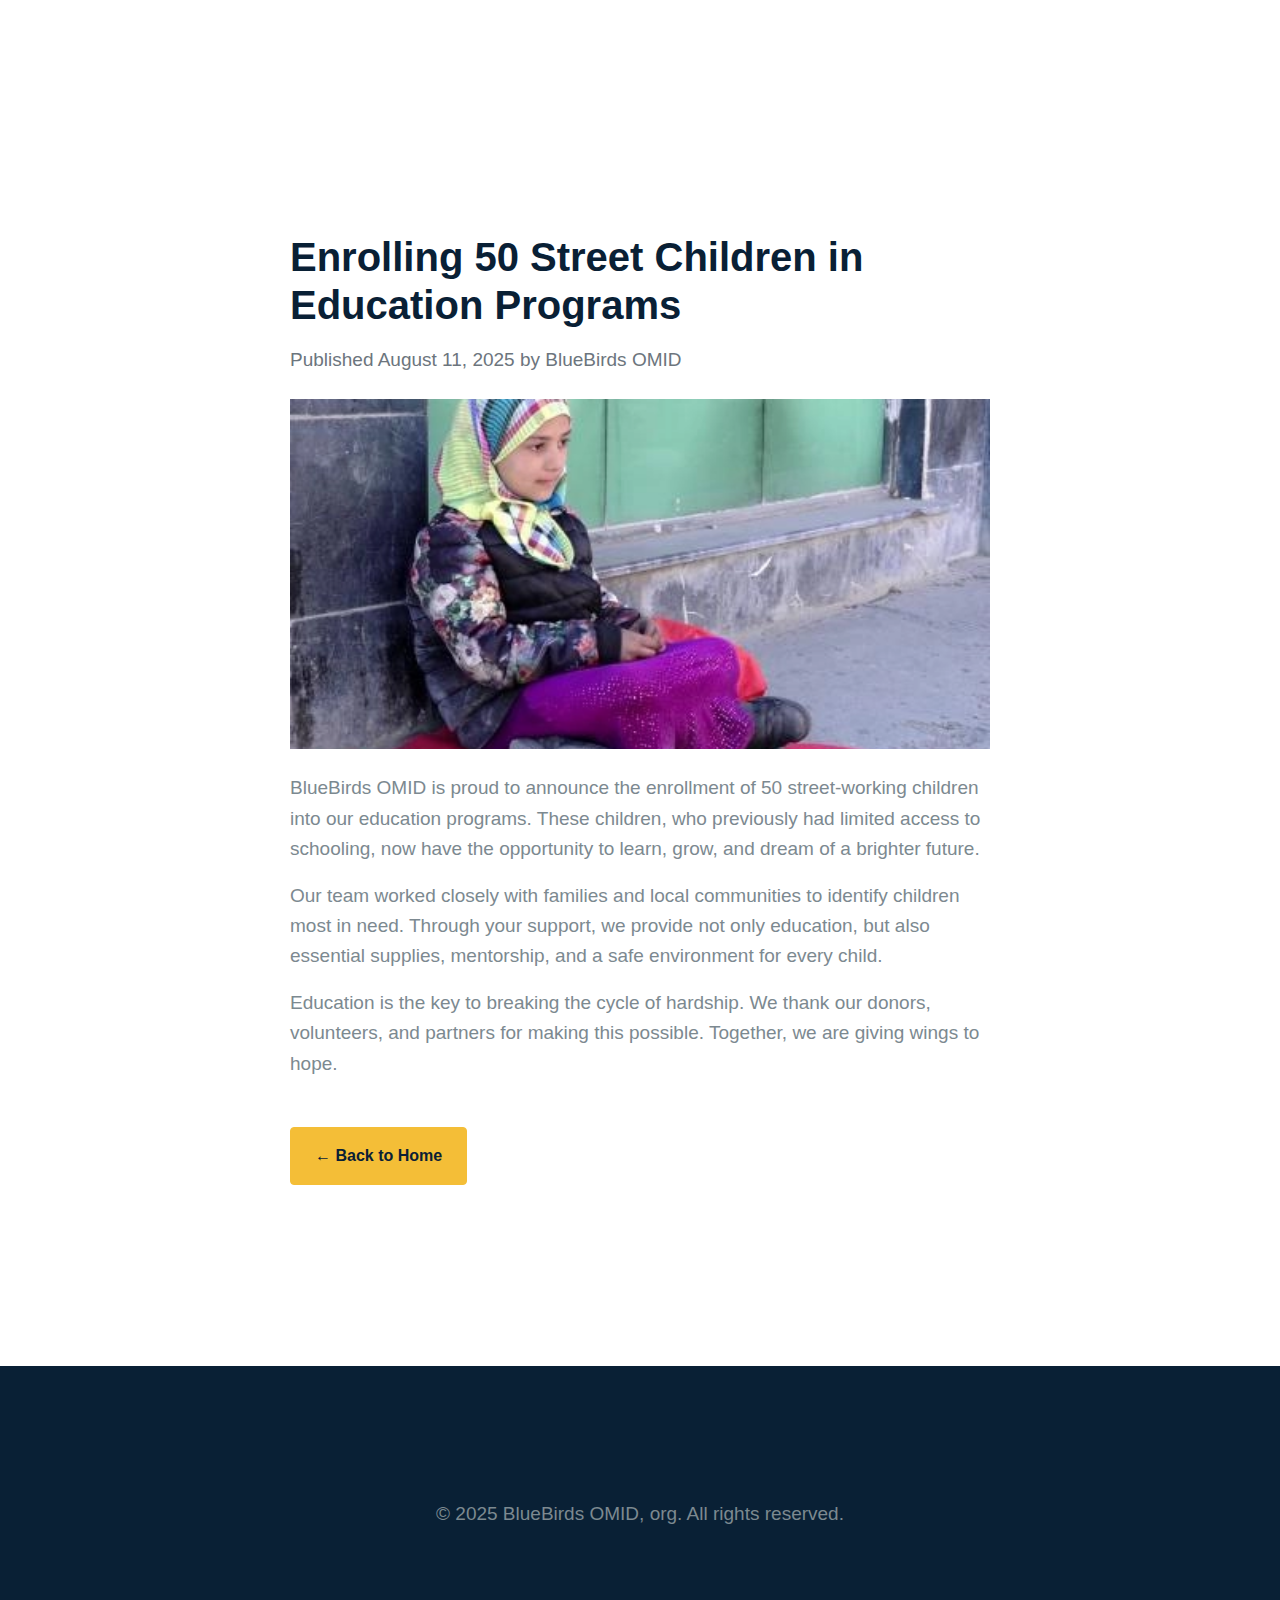
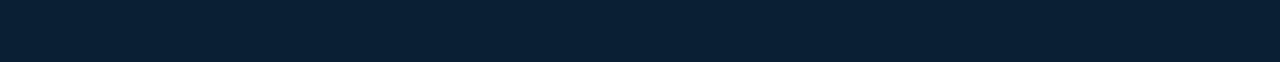
<file: blog-post-1.html>
<!DOCTYPE html>
<html lang="en">
<head>
  <title>Enrolling 50 Street Children in Education Programs | BlueBirds OMID</title>
  <meta charset="utf-8">
  <meta name="viewport" content="width=device-width, initial-scale=1.0">
  <link href="plugins/bootstrap-5.1.3/css/bootstrap.min.css" rel="stylesheet">
  <link rel="stylesheet" href="style.css">
</head>
<body>
    
  <header class="site-header position-fixed py-1 text-white">
    <nav id="header-nav" class="navbar navbar-expand-lg px-3 mb-3">
      <div class="container-fluid px-3">
        <a class="navbar-brand" href="index.html"><img src="images/logo.png" class="logo" alt="BlueBirds OMID Logo" /></a>
      </div>
    </nav>
  </header>

  <main class="padding-large" style="margin-top: 100px;">
    <div class="container">
      <article class="mx-auto" style="max-width: 700px;">
        <header class="mb-4">
          <h1 class="mb-3">Enrolling 50 Street Children in Education Programs</h1>
          <p class="text-muted">Published August 11, 2025 by BlueBirds OMID</p>
        </header>
        <img src="images/post-thumb-1.webp" alt="Enrolling street children" class="img-fluid mb-4" style="width:100%;height:auto;max-height:350px;object-fit:cover;">
        <section>
          <p>
            BlueBirds OMID is proud to announce the enrollment of 50 street-working children into our education programs. These children, who previously had limited access to schooling, now have the opportunity to learn, grow, and dream of a brighter future.
          </p>
          <p>
            Our team worked closely with families and local communities to identify children most in need. Through your support, we provide not only education, but also essential supplies, mentorship, and a safe environment for every child.
          </p>
          <p>
            Education is the key to breaking the cycle of hardship. We thank our donors, volunteers, and partners for making this possible. Together, we are giving wings to hope.
          </p>
        </section>
        <footer class="mt-5">
          <a href="index.html" class="btn btn-primary">← Back to Home</a>
        </footer>
      </article>
    </div>
  </main>

  <footer class="padding-large text-white bg-dark mt-5">
    <div class="container">
      <p class="text-center mb-0">© 2025 BlueBirds OMID, org. All rights reserved.</p>
    </div>
  </footer>
  <script src="plugins/bootstrap-5.1.3/js/bootstrap.bundle.min.js"></script>
</body>
</html>
</file>
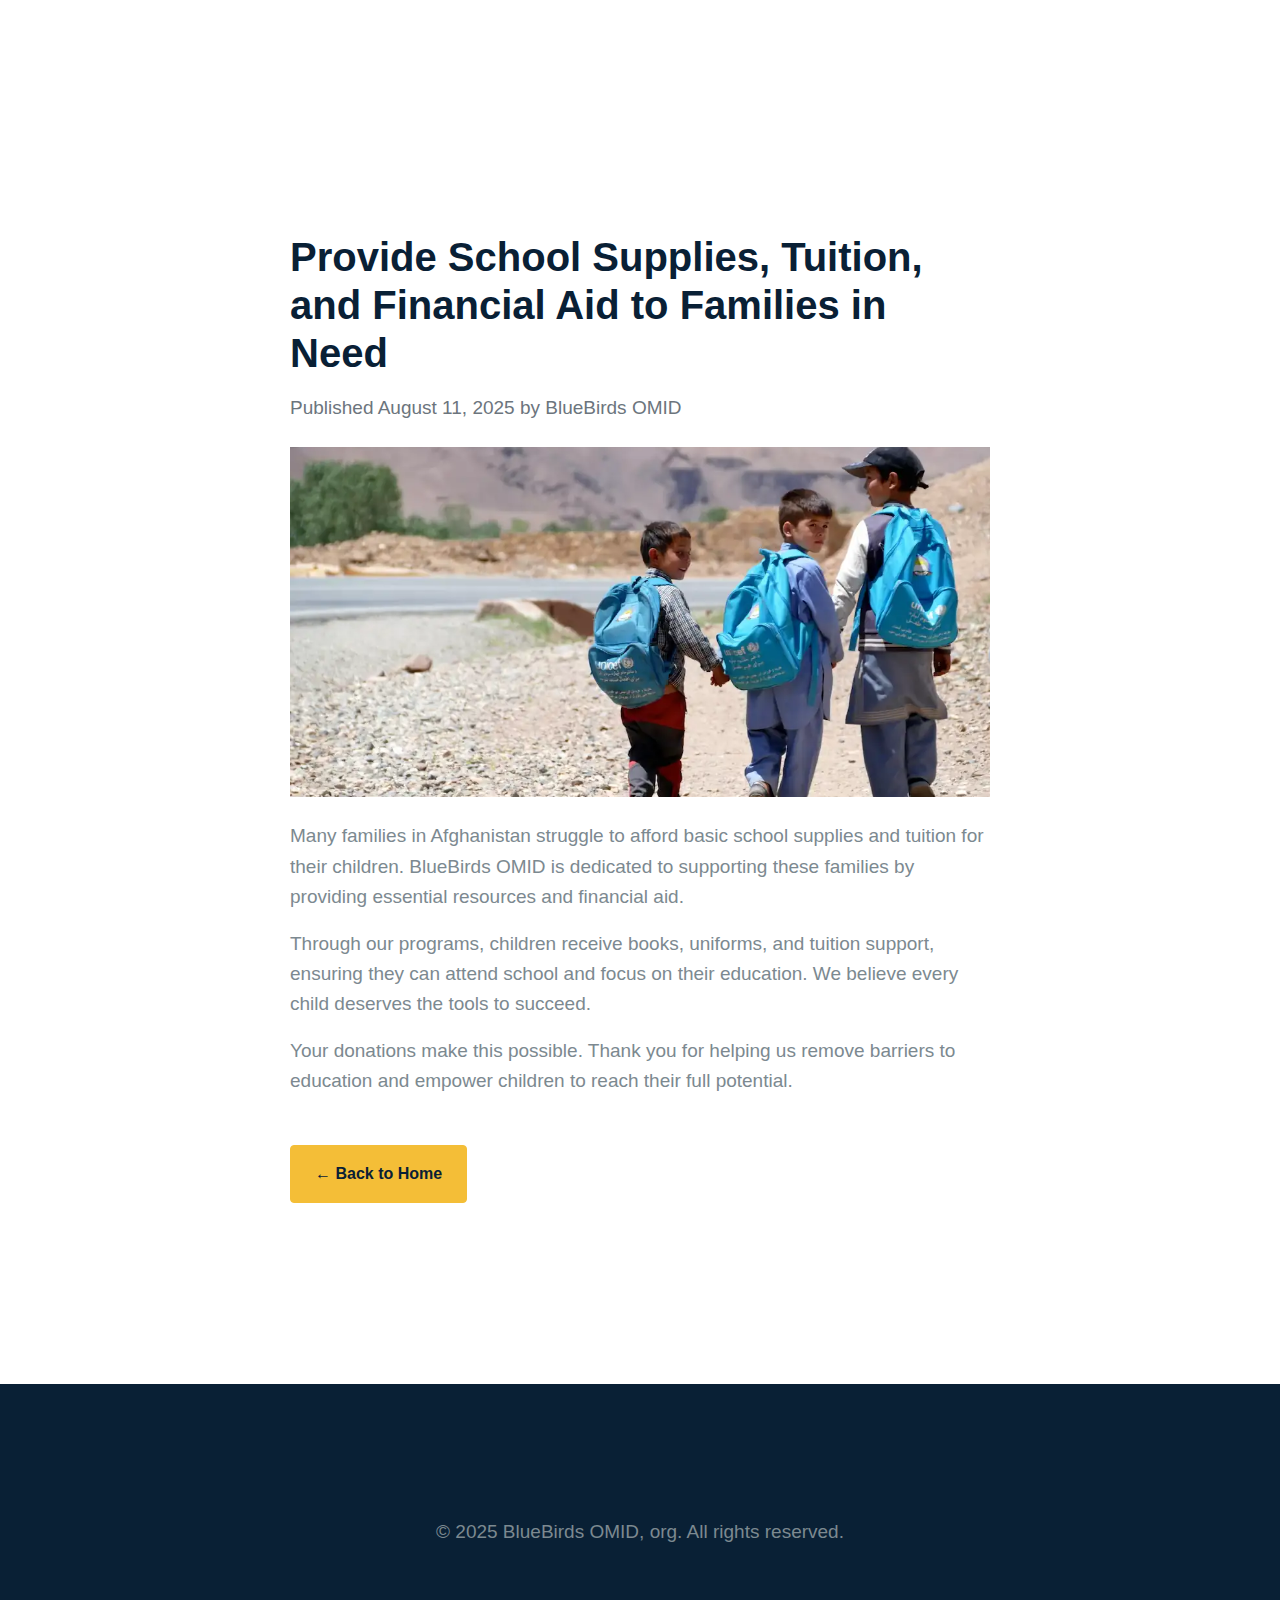
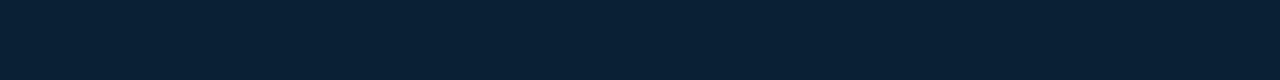
<file: blog-post-2.html>
<!DOCTYPE html>
<html lang="en">
<head>
  <title>Providing School Supplies, Tuition, and Financial Aid | BlueBirds OMID</title>
  <meta charset="utf-8">
  <meta name="viewport" content="width=device-width, initial-scale=1.0">
  <link href="plugins/bootstrap-5.1.3/css/bootstrap.min.css" rel="stylesheet">
  <link rel="stylesheet" href="style.css">
</head>
<body>
  <header class="site-header position-fixed py-1 text-white">
    <nav id="header-nav" class="navbar navbar-expand-lg px-3 mb-3">
      <div class="container-fluid px-3">
        <a class="navbar-brand" href="index.html"><img src="images/logo.png" class="logo" alt="BlueBirds OMID Logo" /></a>
      </div>
    </nav>
  </header>
  <main class="padding-large" style="margin-top: 100px;">
    <div class="container">
      <article class="mx-auto" style="max-width: 700px;">
        <header class="mb-4">
          <h1 class="mb-3">Provide School Supplies, Tuition, and Financial Aid to Families in Need</h1>
          <p class="text-muted">Published August 11, 2025 by BlueBirds OMID</p>
        </header>
        <img src="images/post-thumb-2.webp" alt="School supplies and aid" class="img-fluid mb-4" style="width:100%;height:auto;max-height:350px;object-fit:cover;">
        <section>
          <p>
            Many families in Afghanistan struggle to afford basic school supplies and tuition for their children. BlueBirds OMID is dedicated to supporting these families by providing essential resources and financial aid.
          </p>
          <p>
            Through our programs, children receive books, uniforms, and tuition support, ensuring they can attend school and focus on their education. We believe every child deserves the tools to succeed.
          </p>
          <p>
            Your donations make this possible. Thank you for helping us remove barriers to education and empower children to reach their full potential.
          </p>
        </section>
        <footer class="mt-5">
          <a href="index.html" class="btn btn-primary">← Back to Home</a>
        </footer>
      </article>
    </div>
  </main>
  <footer class="padding-large text-white bg-dark mt-5">
    <div class="container">
      <p class="text-center mb-0">© 2025 BlueBirds OMID, org. All rights reserved.</p>
    </div>
  </footer>
  <script src="plugins/bootstrap-5.1.3/js/bootstrap.bundle.min.js"></script>
</body>
</html>
</file>
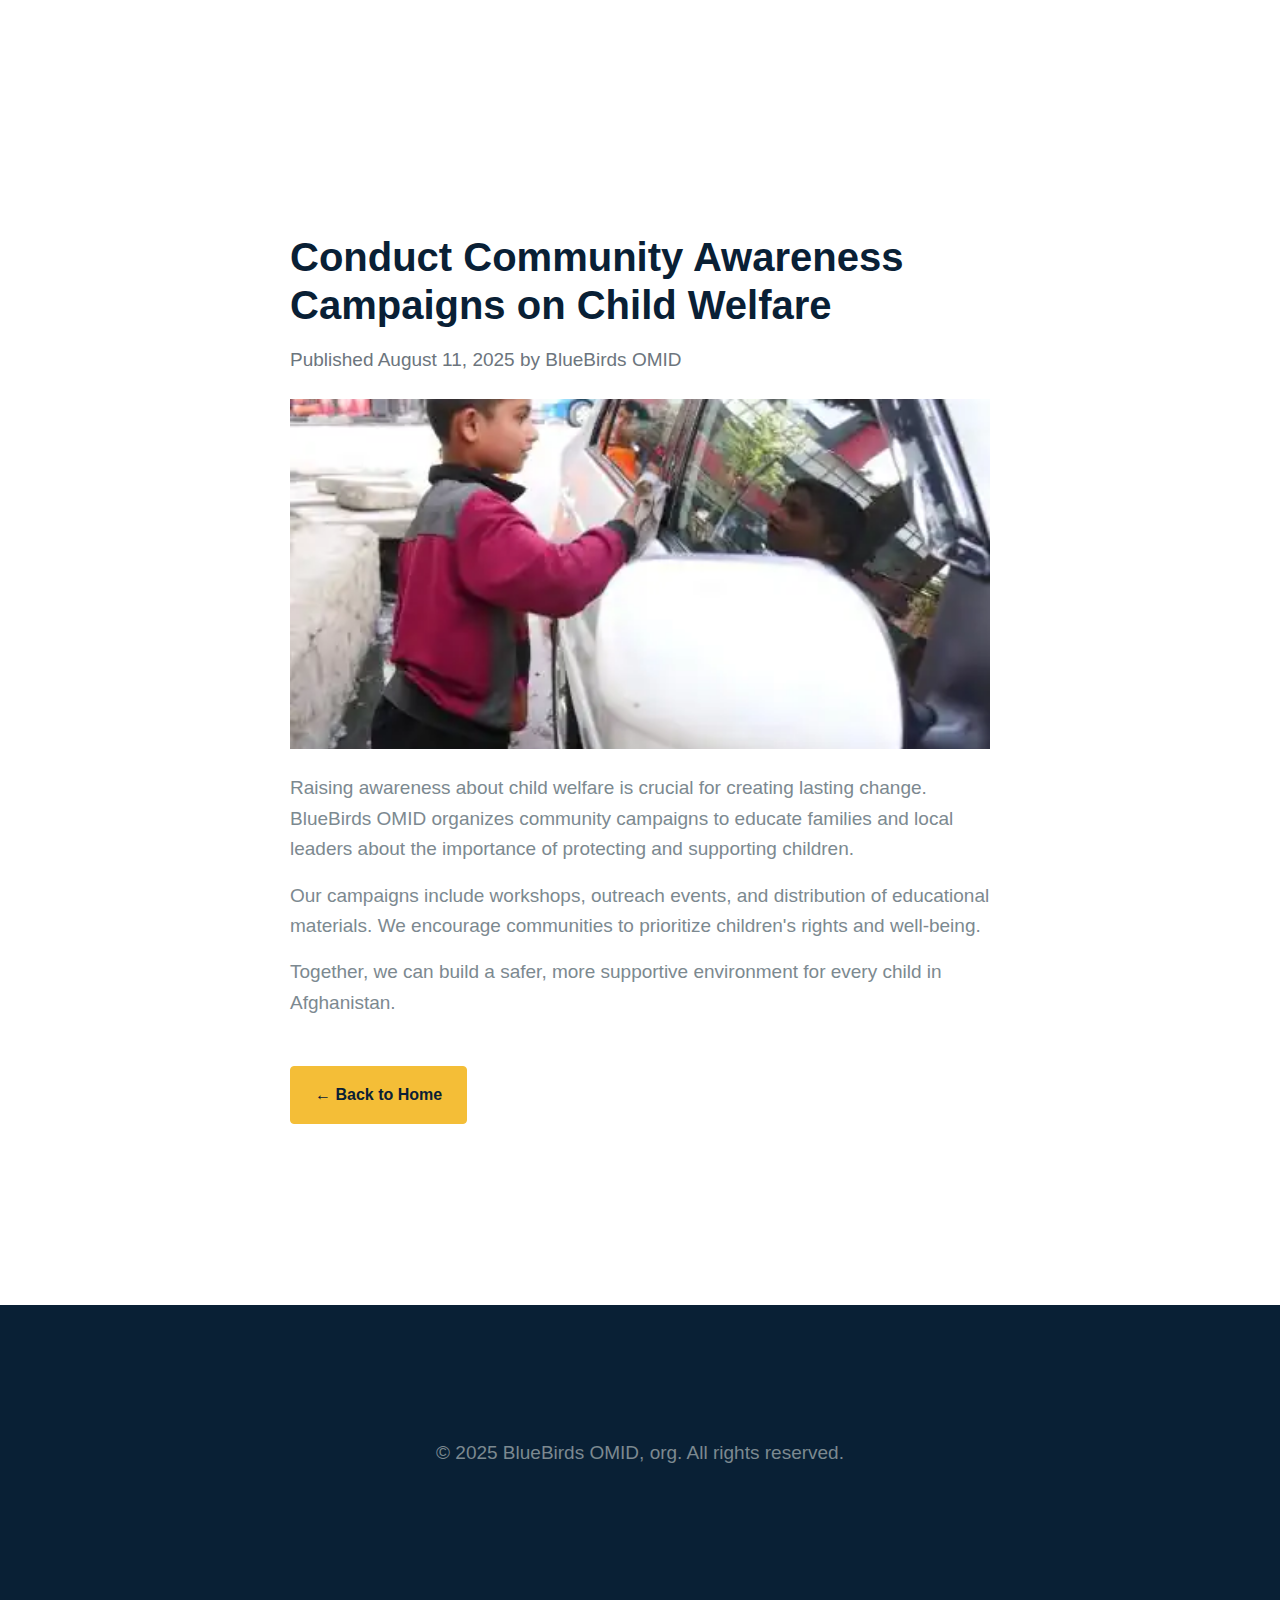
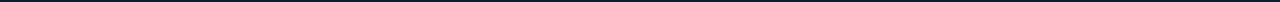
<file: blog-post-3.html>
<!DOCTYPE html>
<html lang="en">
<head>
  <title>Community Awareness Campaigns on Child Welfare | BlueBirds OMID</title>
  <meta charset="utf-8">
  <meta name="viewport" content="width=device-width, initial-scale=1.0">
  <link href="plugins/bootstrap-5.1.3/css/bootstrap.min.css" rel="stylesheet">
  <link rel="stylesheet" href="style.css">
</head>
<body>
  <header class="site-header position-fixed py-1 text-white">
    <nav id="header-nav" class="navbar navbar-expand-lg px-3 mb-3">
      <div class="container-fluid px-3">
        <a class="navbar-brand" href="index.html"><img src="images/logo.png" class="logo" alt="BlueBirds OMID Logo" /></a>
      </div>
    </nav>
  </header>
  <main class="padding-large" style="margin-top: 100px;">
    <div class="container">
      <article class="mx-auto" style="max-width: 700px;">
        <header class="mb-4">
          <h1 class="mb-3">Conduct Community Awareness Campaigns on Child Welfare</h1>
          <p class="text-muted">Published August 11, 2025 by BlueBirds OMID</p>
        </header>
        <img src="images/post-thumb-3.webp" alt="Community awareness campaign" class="img-fluid mb-4" style="width:100%;height:auto;max-height:350px;object-fit:cover;">
        <section>
          <p>
            Raising awareness about child welfare is crucial for creating lasting change. BlueBirds OMID organizes community campaigns to educate families and local leaders about the importance of protecting and supporting children.
          </p>
          <p>
            Our campaigns include workshops, outreach events, and distribution of educational materials. We encourage communities to prioritize children's rights and well-being.
          </p>
          <p>
            Together, we can build a safer, more supportive environment for every child in Afghanistan.
          </p>
        </section>
        <footer class="mt-5">
          <a href="index.html" class="btn btn-primary">← Back to Home</a>
        </footer>
      </article>
    </div>
  </main>
  <footer class="padding-large text-white bg-dark mt-5">
    <div class="container">
      <p class="text-center mb-0">© 2025 BlueBirds OMID, org. All rights reserved.</p>
    </div>
  </footer>
  <script src="plugins/bootstrap-5.1.3/js/bootstrap.bundle.min.js"></script>
</body>
</html>
</file>
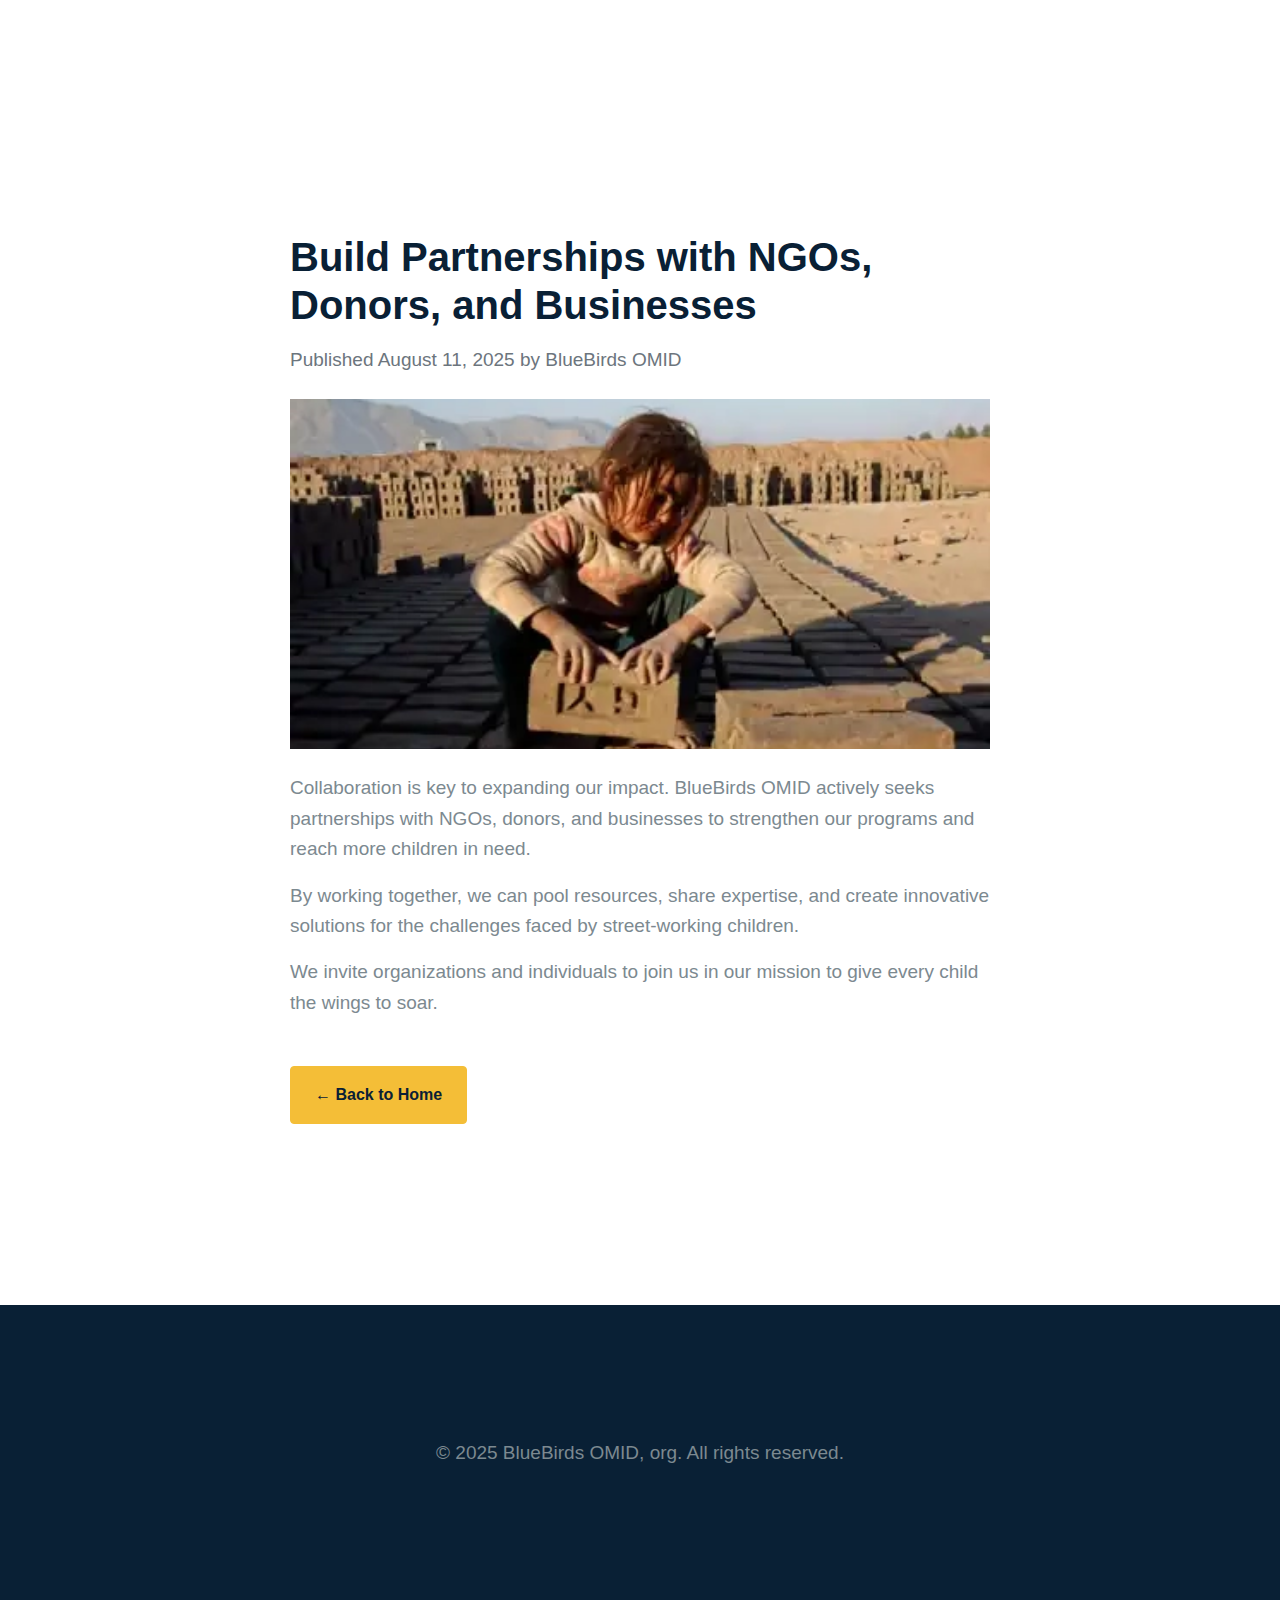
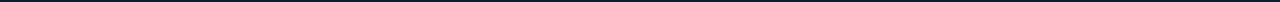
<file: blog-post-4.html>
<!DOCTYPE html>
<html lang="en">
<head>
  <title>Building Partnerships with NGOs, Donors, and Businesses | BlueBirds OMID</title>
  <meta charset="utf-8">
  <meta name="viewport" content="width=device-width, initial-scale=1.0">
  <link href="plugins/bootstrap-5.1.3/css/bootstrap.min.css" rel="stylesheet">
  <link rel="stylesheet" href="style.css">
</head>
<body>
  <header class="site-header position-fixed py-1 text-white">
    <nav id="header-nav" class="navbar navbar-expand-lg px-3 mb-3">
      <div class="container-fluid px-3">
        <a class="navbar-brand" href="index.html"><img src="images/logo.png" class="logo" alt="BlueBirds OMID Logo" /></a>
      </div>
    </nav>
  </header>
  <main class="padding-large" style="margin-top: 100px;">
    <div class="container">
      <article class="mx-auto" style="max-width: 700px;">
        <header class="mb-4">
          <h1 class="mb-3">Build Partnerships with NGOs, Donors, and Businesses</h1>
          <p class="text-muted">Published August 11, 2025 by BlueBirds OMID</p>
        </header>
        <img src="images/post-thumb-4.webp" alt="Partnerships" class="img-fluid mb-4" style="width:100%;height:auto;max-height:350px;object-fit:cover;">
        <section>
          <p>
            Collaboration is key to expanding our impact. BlueBirds OMID actively seeks partnerships with NGOs, donors, and businesses to strengthen our programs and reach more children in need.
          </p>
          <p>
            By working together, we can pool resources, share expertise, and create innovative solutions for the challenges faced by street-working children.
          </p>
          <p>
            We invite organizations and individuals to join us in our mission to give every child the wings to soar.
          </p>
        </section>
        <footer class="mt-5">
          <a href="index.html" class="btn btn-primary">← Back to Home</a>
        </footer>
      </article>
    </div>
  </main>
  <footer class="padding-large text-white bg-dark mt-5">
    <div class="container">
      <p class="text-center mb-0">© 2025 BlueBirds OMID, org. All rights reserved.</p>
    </div>
  </footer>
  <script src="plugins/bootstrap-5.1.3/js/bootstrap.bundle.min.js"></script>
</body>
</html>
</file>
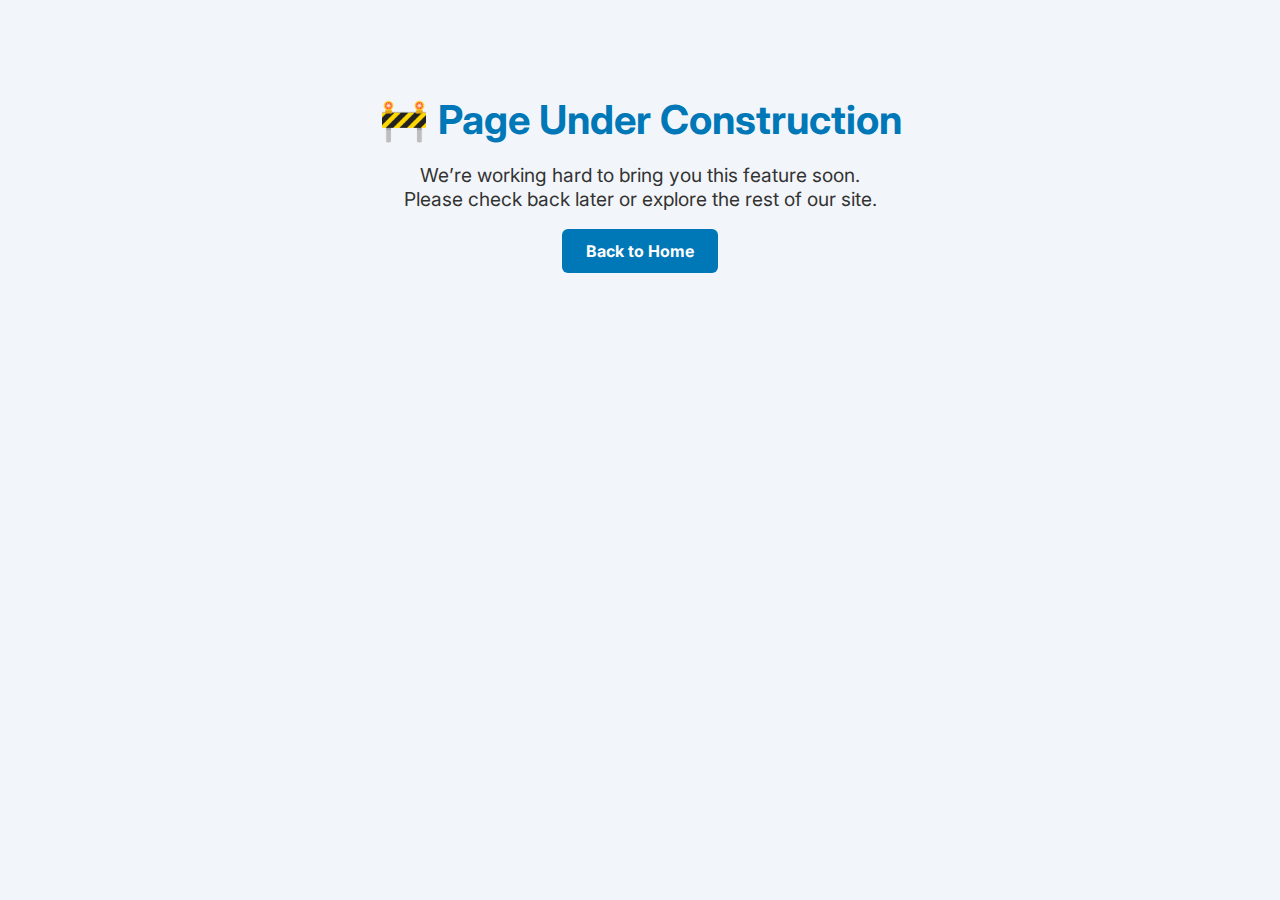
<file: under-construction.html>
<!DOCTYPE html>
<html lang="en">
<head>
    <meta charset="UTF-8">
    <meta name="viewport" content="width=device-width, initial-scale=1.0">
    <title>Page Under Construction</title>
    <link href="https://fonts.googleapis.com/css2?family=Inter:wght@400;700&display=swap" rel="stylesheet">
    <style>
        body {
            font-family: 'Inter', sans-serif;
            background: #f2f6fa;
            text-align: center;
            padding: 60px;
            color: #333;
        }
        h1 {
            font-size: 2.5rem;
            margin-bottom: 10px;
            color: #0077b6;
        }
        p {
            font-size: 1.2rem;
            margin-bottom: 30px;
        }
        a {
            text-decoration: none;
            background: #0077b6;
            color: white;
            padding: 12px 24px;
            border-radius: 6px;
            font-weight: bold;
            transition: background 0.3s ease;
        }
        a:hover {
            background: #005f87;
        }
    </style>
</head>
<body>
    <h1>🚧 Page Under Construction</h1>
    <p>We’re working hard to bring you this feature soon.<br>
       Please check back later or explore the rest of our site.</p>
    <a href="index.html">Back to Home</a>
</body>
</html>
</file>
<file: style.css>
/*
Theme Name: HelpChildren
Theme URI: https://templatesjungle.com/downloads/help-children-free-bootstrap-5-html-nonprofit-template/
Author: TemplatesJungle
Author URI: https://templatesjungle.com/
Description: HelpChildren is Bootstrap 5 HTML Template for nonprofit organizations by TemplatesJungle.
Version: 1.2
*/

/** Base Styles
--------------------------------------------------------------*/
:root {
  --accent-color: #F4BE37;
  --secondary-color: #E2EAF1;
  --dark-color: #092035;
  --grey-color: #E2EAF1;
  --body-text-color: #7C8990;
  --light-text-color: #9CA5AD;
  --link-color: #092035;
}

/** Typography
--------------------------------------------------------------*/
body {
  font-family: 'Inter', sans-serif;
  font-weight: 400;
  font-size: 19px;
  line-height: 1.6em;
  color: var(--dark-color);
}
h1, .h1, h2, .h2, h3, .h3, h4, .h4, h5, .h5, h6, .h6 {
  font-family: 'Inter', sans-serif;
  font-weight: 700;
}
em {
  font-weight: 700;
}
p {
  font-family: 'Inter', sans-serif;
  color: var(--body-text-color);
}
a {
  color: var(--link-color);
  text-decoration: none;
  transition: all 0.3s ease-out;
}
a:hover {
  color: var(--accent-color);
  text-decoration: none;
}

/* Image Hover Effects
------------------------------------------------------------- */
.zoom-effect {
  margin-bottom: 30px;
  overflow: hidden;
}
.zoom-in img {
  -webkit-transition: 0.4s ease;
  transition: 0.4s ease;
}
.zoom-effect:hover .zoom-in img {
  -webkit-transform: scale(1.08);
  transform: scale(1.08);
}

/* - Button
------------------------------------------------------------- */
.button a {
   font-weight: 700;
   text-transform: uppercase;
}
.btn-common {
  border-radius: 50px;
  padding: 12px 35px;
}
.btn-submit {
    width: 100%;
    font-weight: 500;
    letter-spacing: 4px;
    padding: 1.6em 0;
}
a.btn-yellow,
button.btn-yellow {
  background-color: #FFB61D;
}
a.btn-yellow:hover,
.btn-yellow:hover {
  background-color: #111;
  color: #FFB61D;
}

/* Section Padding
--------------------------------------------------------------*/
.padding-xsmall {
  padding-top: 0.5em;
  padding-bottom: 0.5em;
}
.padding-small {
  padding-top: 2em;
  padding-bottom: 2em;
}
.padding-medium {
  padding-top: 4em;
  padding-bottom: 4em;
}
.padding-large {
  padding-top: 7em;
  padding-bottom: 7em;
}
.padding-xlarge {
  padding-top: 9.5em;
  padding-bottom: 9.5em;
}
.padding-2xlarge {
  padding-top: 15em;
  padding-bottom: 15em;
}

@media only screen and (max-width: 768px) {
  .padding-small,
  .padding-medium,
  .padding-large,
  .padding-xlarge {
    padding-top: 2em;
    padding-bottom: 2em;
  }
}

/* no padding */
.no-padding-bottom {
  padding-bottom: 0 !important;
}
.no-padding-top {
  padding-top: 0 !important;
}

/* Section margin
--------------------------------------------------------------*/
.margin-small {
  margin-top: 3em;
  margin-bottom: 3em;
}
.margin-medium {
  margin-top: 4.5em;
  margin-bottom: 4.5em;
}
.margin-large {
  margin-top: 6em;
  margin-bottom: 6em;
}
.margin-xlarge {
  margin-top: 7.5em;
  margin-bottom: 7.5em;
}

@media only screen and (max-width: 768px) {
  .margin-small,
  .margin-medium,
  .margin-large,
  .margin-xlarge {
    margin-top: 1em;
    margin-bottom: 1em;
  }
}

/* Preloader
--------------------------------------------------------------*/
*#overlayer {
  width:100%;
  height:100%;  
  position:fixed;
  z-index:20;
  background: var(--dark-color);
  display: flex;
  justify-content: center;
  align-items: center;
}
.loader {
  width: 200px;
  height: 200px;
  position: absolute;
  top: 50%;
  left: 50%;
  transform: translate(-50%, -50%);
  margin: auto;
  filter: url('#goo');
  animation: rotate-move 2s ease-in-out infinite;
}
.dot { 
  width: 70px;
  height: 70px;
  border-radius: 50%;
  background-color: #000;
  position: absolute;
  top: 0;
  bottom: 0;
  left: 0;
  right: 0;
  margin: auto;
}

.dot-3 {
  background-color: #f74d75;
  animation: dot-3-move 2s ease infinite, index 6s ease infinite;
}

.dot-2 {
  background-color: #10beae;
  animation: dot-2-move 2s ease infinite, index 6s -4s ease infinite;
}

.dot-1 {
  background-color: #ffe386;
  animation: dot-1-move 2s ease infinite, index 6s -2s ease infinite;
}

@keyframes dot-3-move {
  20% {transform: scale(1)}
  45% {transform: translateY(-18px) scale(.45)}
  60% {transform: translateY(-90px) scale(.45)}
  80% {transform: translateY(-90px) scale(.45)}
  100% {transform: translateY(0px) scale(1)}
}

@keyframes dot-2-move {
  20% {transform: scale(1)}
  45% {transform: translate(-16px, 12px) scale(.45)}
  60% {transform: translate(-80px, 60px) scale(.45)}
  80% {transform: translate(-80px, 60px) scale(.45)}
  100% {transform: translateY(0px) scale(1)}
}

@keyframes dot-1-move {
  20% {transform: scale(1)}
  45% {transform: translate(16px, 12px) scale(.45)}
  60% {transform: translate(80px, 60px) scale(.45)}
  80% {transform: translate(80px, 60px) scale(.45)}
  100% {transform: translateY(0px) scale(1)}
}

@keyframes rotate-move {
  55% {transform: translate(-50%, -50%) rotate(0deg)}
  80% {transform: translate(-50%, -50%) rotate(360deg)}
  100% {transform: translate(-50%, -50%) rotate(360deg)}
}

@keyframes index {
  0%, 100% {z-index: 3}
  33.3% {z-index: 2}
  66.6% {z-index: 1}
}

/** Header
--------------------------------------------------------------*/

.site-header {
  position: fixed;
  width: 100%;
  z-index: 10;
  transition: background 0.3s ease-out;
}
.text-white .nav-link {
  color: var(--secondary-color);
}
.text-white .nav-link.active,
.text-white .nav-link:focus,
.text-white .nav-link:hover {
  color: var(--accent-color);
}

/* dark card */
.card-body {
  padding: 2rem 2rem;
}
.card-dark {
  min-height: 254px;
  color: #9CA5AD;
  background: rgba(9, 32, 53, 0.9);
}
.card-dark h3 {
  color: #F4BE37;
}
.card-dark a {
  text-decoration-line: underline;
  color: var(--secondary-color);
}
.card-dark a:hover {
  color: #FFFFFF;
}

/* Post Item
--------------------------------------------------------------*/
.post-item {
    max-width: 370px;
    margin-bottom: 30px;
}
.post-item .post-meta {
    margin-bottom: 10px;
}
.post-item .post-meta a,
.post-content .meta-date {
    color: #aaa;
    margin-bottom: 10px;
}
.post-item .btn-link {
    display: block;
    color: #222;
    position: relative;
    margin-top: 20px;
    text-decoration: none;
}
.post-item .btn-link:after {
    content: '';
    display: block;
    border-bottom: 1px solid #222;
    width: 20px;
    transition: width 0.3s ease-out;
}
.post-item .btn-link:hover:after {
    width: 90px;
}
/* post grid */
.post-grid .post-item .post-image {
    width: 100%;
}
/* posts list */
.post-list-with-thumb .post-item {
    display: flex;
    flex-wrap: nowrap;
}
.post-item .post-image {
    margin-right: 20px;
}

/* Footer Section
--------------------------------------------------------------*/
#footer {
    background-color: #111;
}
#footer, #footer a {
    color: #777;
}
#footer a:hover {
    color: #a29d92;
}
#footer ul {
  list-style: none;
}

/* Comment section */
.commentorImg {
  width: 50px;
  height: 50px;
  margin-right: 20px;
}

/* Bootstrap theme override 
--------------------------------------------------------------*/
.accordion-button:not(.collapsed) {
    color: var(--dark-color);
    background-color: transparent;
}
.nav-tabs .nav-item.show .nav-link, 
.nav-tabs .nav-link:hover,
.nav-tabs .nav-link.active {
  border-color: transparent;
}
.tab-content {
  padding: 20px 0;
}
.accordion-button:focus {
  border-color: var(--grey-color);
  box-shadow: none;
}
.accordion-item {
  border-left: 0;
  border-right: 0;
}

/* primary button */
.link-primary {
  color: var(--accent-color);
}
.link-primary:focus, .link-primary:hover {
  color: var(--secondary-color);
}
.btn {
  padding: 1rem 1.5rem;
  font-weight: bold;
}
.btn-link,
.btn-link:hover {
  color: var(--dark-color);
}
.btn-primary {
  background-color: var(--accent-color);
  border-color: var(--accent-color);
  color: var(--dark-color);
}
.btn-primary:hover {
  color: #fff;
  background-color: var(--dark-color);
  border-color: var(--dark-color);
}
.btn-outline-primary {
  color: var(--accent-color);
  border-color: var(--accent-color);
}
.btn-outline-primary:hover {
  color: #fff;
  background-color: var(--secondary-color);
  border-color: var(--secondary-color);
}
.border-primary {
  border-color: var(--accent-color) !important;
}
.bg-primary {
    --bs-bg-opacity: 1;
    background-color: var(--accent-color) !important;
}
.bg-dark {
    background-color: var(--dark-color) !important;
}
.bg-grey {
    background-color: var(--grey-color) !important;
}
.text-white .border-top {
    border-top: 1px solid #3b3e42!important;
}

/* blockquote */
.blockquote {
  padding: 100px;
  background-color: var(--secondary-color);
  margin: 0;
}
.blockquote p {
  font-size: 28px;
  line-height: 150%;
  color: #092035;
}
.blockquote cite {
  font-size: 18px;
  margin-top: 27px;
}

@media (max-width: 768px) {
  .blockquote {
    padding: 40px;
  }
}

/* display text */
.display-1,
.display-2,
.display-3,
.display-4,
.display-5,
.display-6 {
  font-weight: 700;
}
.display-2 em {
  color: var(--accent-color);
}
a:hover {
  color: var(--accent-color);
}

/* nav-link active */
.nav-link {
  color: #9099a7;
  position: relative;
}
.nav-link:not(.dropdown-toggle):after {
  content: '';
  position: absolute;
  left: 0;
  bottom: 0;
  width: 0;
  background: var(--accent-color);
  border-bottom: 2px solid var(--accent-color);
  transition: width 0.3s ease-out;
}
.nav-link:focus,
.nav-link:hover,
.nav-link.active {
  color: var(--dark-color);
}
.nav-link.active:after {
  width: 100%;
}

/* list group */
.list-group-item {
  color: var(--dark-color);
}

/* section header */
section header h2 {
  font-weight: 400;
  font-size: 2.1em;
}
section header .text-muted {
  font-weight: 700;
  font-size: 14px;
  line-height: 180%;
  letter-spacing: 0.4em;
  text-transform: uppercase;
}
.dropdown-menu-dark {
  background-color: var(--dark-color);
}
.offcanvas.show {
  background-color: var(--dark-color);
}
</file>
